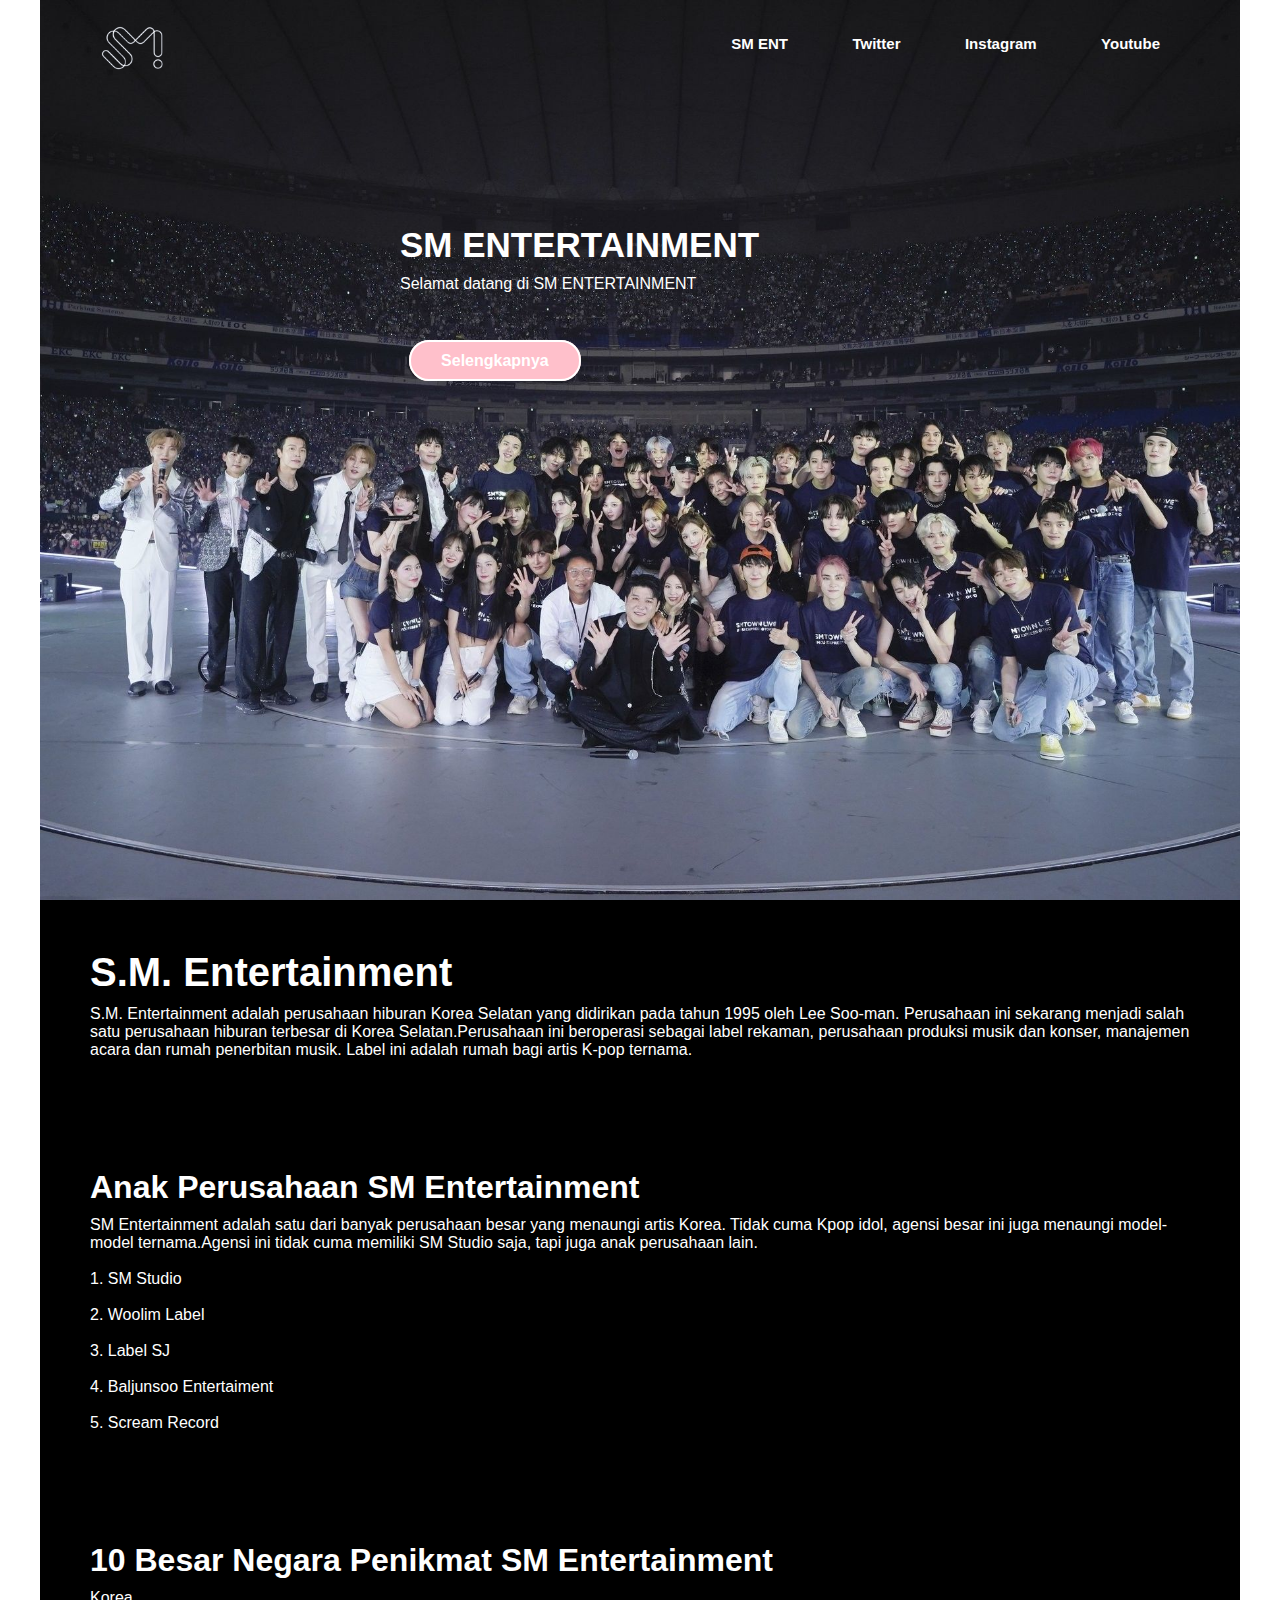
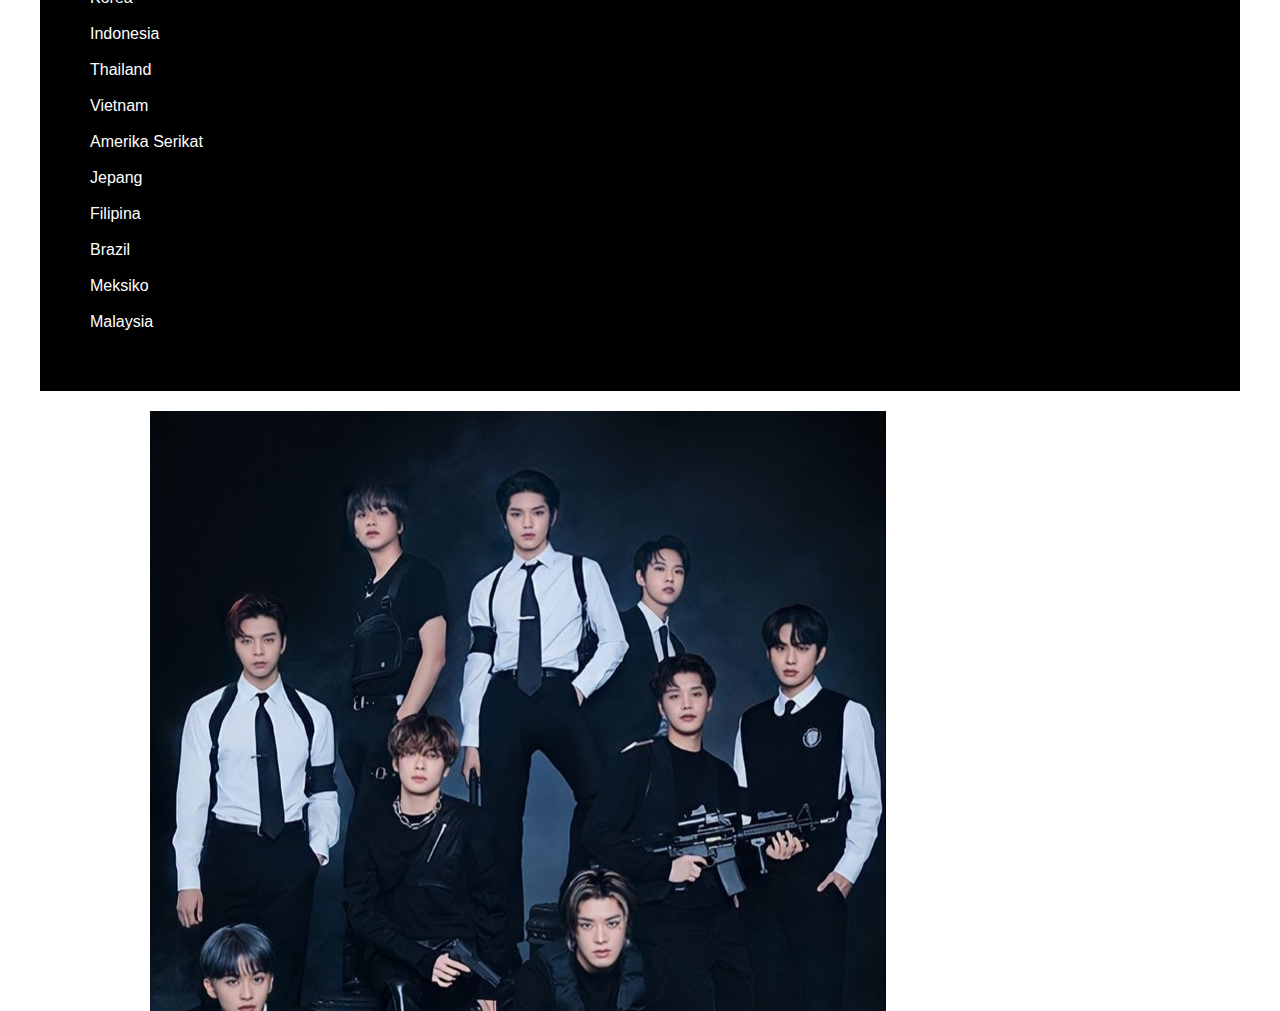
<file: Mission2_VanillaJS/index.html>
<!DOCTYPE html>
<html lang="en">
    
<head>
    <meta charset="UTF-8">
    <meta http-equiv="X-UA-Compatible" content="IE=edge">
    <meta name="viewport" content="width=device-width, initial-scale=1.0">
    <title>SM ENTERTAINMENT</title>
    <link rel="stylesheet" href="Assets/style.css"> 
    <link rel="stylesheet" href="https://cdnjs.cloudflare.com/ajax/libs/animate.css/4.1.1/animate.min.css"/>   
</head>

<body>
    <header>
        <div class="navbar">
            <div class="logo">
                <img src="Assets/logo.png" width="100px" height="100px">
                <ul>
                    <li class="active"><a href="https://www.smentertainment.com/">SM ENT</a></li>
                    <li><a href="https://twitter.com/SMTOWNGLOBAL?t=QBDor-2zle5slSwsYCzXXw&s=08">Twitter</a></li>
                    <li><a href="https://instagram.com/smtown?igshid=YmMyMTA2M2Y=">Instagram</a></li>
                    <li><a href="https://youtube.com/c/SMTOWN">Youtube</a></li>
                </ul>
            </div>

            <div class="contents">
                <h1 class="animate__animated animate__backInLeft">SM ENTERTAINMENT</h1>
                <p class="animate__animated animate__backInLeft">Selamat datang di SM ENTERTAINMENT</p>
            </div>
        </div>
        <div class="button">
            <a href="#Pembuka" class="btn">Selengkapnya</a>
        </div>

    </header>

    <div class="wrapper bg">
        <section id="Pembuka"></section>
        <h1>S.M. Entertainment</h1>
        <p>S.M. Entertainment adalah perusahaan hiburan Korea Selatan yang didirikan pada tahun 1995 oleh Lee Soo-man. Perusahaan ini sekarang menjadi salah satu perusahaan hiburan terbesar di Korea Selatan.Perusahaan ini beroperasi sebagai label rekaman, perusahaan produksi musik dan konser, manajemen acara dan rumah penerbitan musik. Label ini adalah rumah bagi artis K-pop ternama.</p>
    </div>

    <div class="wrapper">
        <section id="home">
            <div class="kolom">
                <h2>Anak Perusahaan SM Entertainment</h2>
                <p>SM Entertainment adalah satu dari banyak perusahaan besar yang menaungi artis Korea. Tidak cuma Kpop idol, agensi besar ini juga menaungi model-model ternama.Agensi ini tidak cuma memiliki SM Studio saja, tapi juga anak perusahaan lain. <br><br>1. SM Studio <br><br>2. Woolim Label <br><br>3. Label SJ <br><br>4. Baljunsoo Entertaiment <br><br>5. Scream Record</p>
                </div>
        </section>
    </div>

    <div class="wrapper">
        <section id="home">
            <div class="kolom">
                <h2>10 Besar Negara Penikmat SM Entertainment</h2>
                <p>Korea<br><br>Indonesia<br><br>Thailand<br><br>Vietnam<br><br>Amerika Serikat<br><br>Jepang<br><br>Filipina<br><br>Brazil<br><br>Meksiko<br><br>Malaysia</p>
                </div>
        </section>
    </div>

    <div class="slider-frame">
        <div class="slide-images">
            <div class="img-container">
                <img src="./Assets/EXO.jpg">
            </div>
            <div class="img-container">
                <img src="./Assets/NCTDREAM.jpg">
            </div>
            <div class="img-container">
                <img src="./Assets/NCT127.jpg">
            </div>
        </div>
    </div>


</body>
</html>
</file>
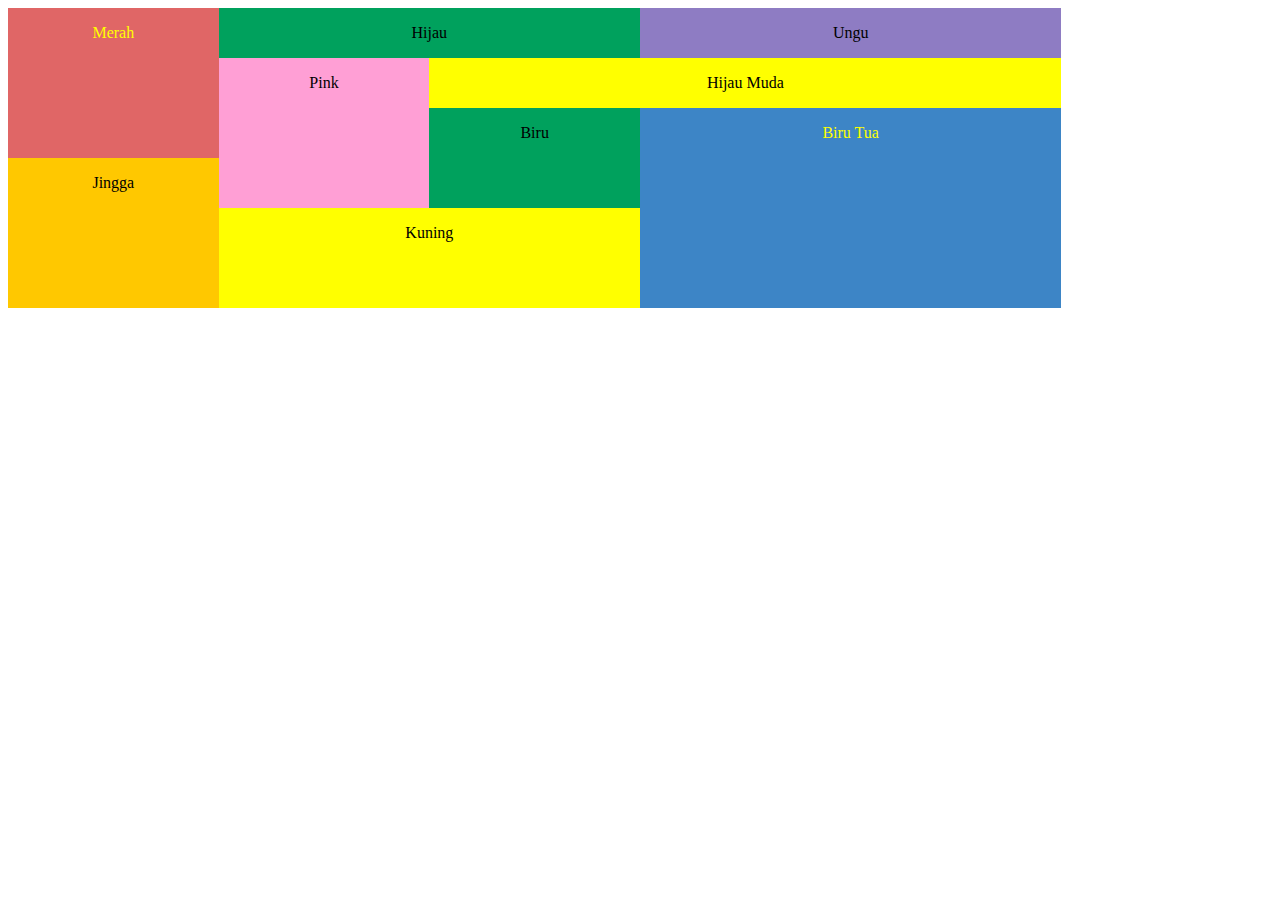
<file: Mission1_HTML/tugas_1/Tugas1_Fasya Nur Fauzziyah.html>
<DOCTYPE html>
    <html lang="en">
    <head>
        <title>Tugas 1 Fasya Nur Fauzziyah</title>
        <link rel="stylesheet" type="text/css" href="stylebox.css">
        <style>
            .wrapper{
                display: grid;
                grid-template-columns: 1fr 1fr 1fr 1fr 1fr 1fr;
                grid-auto-rows: 1fr 1fr 1fr 1fr 1fr 1fr 1fr;
                justify-items: stretch;
                align-items: stretch;
                text-align: center;
            }

            .wrapper > div{
                padding: 1em ;
            }
            .wrapper > div:nth-child(odd){
            }

            .box1{
                grid-column: 1;
                grid-row: 1/4 ;
            }

            
            .box2{
                grid-column: 2/4;
                grid-row: 1;
            }
            
            
            .box3{
                 grid-column: 4/6;
                 grid-row: 1;
            }

            .box4{
                grid-column: 2;
                grid-row: 2/5;
            }

            .box5{
                grid-column: 3/6;
                grid-row: 2;  
            }

            .box6{
                grid-column: 3;
                grid-row: 3/5; 
            }

            .box7{
                grid-column: 1;
                grid-row: 4/7;
            }

            .box8{
                grid-column: 2/4;
                grid-row: 5/7;

            }

            .box9{
                grid-column: 4/6;
                grid-row:3/7;
            }

        </style>
    </head>
    <body>
        <div class="wrapper">
           <div class="box box1">Merah</div>
           <div class="box box2">Hijau</div>
           <div class="box box3">Ungu</div>
           <div class="box box4">Pink</div>
           <div class="box box5">Hijau Muda</div>
           <div class="box box6">Biru</div>
           <div class="box box7">Jingga</div>
           <div class="box box8">Kuning</div>
           <div class="box box9">Biru Tua</div>
        </div>
    </body>
    </html>
</file>
<file: Mission2_VanillaJS/Assets/style.css>
*{
    margin: 0px;
    padding: 0px;
    font-family: sans-serif;
}

header{
    background-image: url(./SMTOWN.jpg);
    height: 100vh;
    width: 1200px;
    background-size: cover;
    background-position: center;
    margin: auto;
    position: relative;
}

ul{
    float: right;
    margin-top: 35px;
}

ul li{
    display: inline-block;
}

ul li a{
    text-decoration: none;
    color:#ffff;
    padding: 5px 20px;
    transform: 0.6px ;
    margin: 10px;
    font-size: 15px;
    font-weight: bold;
}

ul li a:hover{
    background-color: pink;
}

.logo img{
    float: left;
    width: 90px;
    height: auto;
}

.navbar{
    max-width: 1100px;
    margin: auto;
}

.contents{
    position:absolute;
    top: 25%;
    left: 30%;
    color: #ffff;
}

.contents h1{
    color: #ffff;
    font-size: 35px;
}

.button{
    position: absolute;
    top: 38%;
    left: 30%;
    margin-top: 10px;
    font-weight: bold;
}

.btn{
    border:2px solid #ffff;
    padding: 10px 30px;
    color:#ffff;
    text-decoration: none;
    transition: 0.6 ease;
    border-radius: 20px;
    margin: 10px;
    background-color: pink;
    margin-left: 5%;
}

.btn:hover{
    background-color: #ffff;
    color: pink;
}

h1{
    font-size: 2.5em;
    margin-bottom: 10px;
    color: white;
}
h2{
    font-size: 2em;
    margin-bottom: 10px;
    color: white;
}
h3{
    font-size: 1.5em;
    margin-bottom: 10px;
    color: white;
}
p{
    font-size: 1;
    margin-bottom: 10px;
    color: white;
}

.wrapper{
    color: #ffff;
    padding: 50px;
    background:black;
    width: 1100px;
    margin: auto;
    position: relative;
}

.slider-frame{
    overflow: hidden;
    height: 600px;
    width: 1200px;
    margin-left: 150px;
    margin-top: 20px;
}

@-webkit-keyframes slide_animation{
    0%{left: 0px;}
    10%{left: 0px;}
    20%{left: 1200px;}
    30%{left: 1200px;}
    40%{left: 1400px;}
    50%{left: 1400px;}
    60%{left: 1200px;}
    70%{left: 1200px;}
    80%{left: 0px;}
    90%{left: 0px;}
    100%{left: 0px;}
}

.slide-images{
    width: 3600px;
    height: 800px;
    margin: 0 0 0 -2400px;
    position:relative;
    -webkit-animation-name: slide_animation;
    -webkit-animation-duration: 33s;
    -webkit-animation-iteration-count: infinite;
    -webkit-animation-play-state: running;
}

.img-container{
    height: 800px;
    width: 1200px;
    position: relative;
    float: left;
}
</file>
<file: Mission1_HTML/tugas_1/stylebox.css>
.box1{
    background-color: #e06666;
    color: #ffff00 ;
}

.box2{
    background-color:#00a15d;
}

.box3{
    background-color: #8e7cc3;
}

.box4{
    background-color: #ff9fd5;
}

.box5{
    background-color: #ffff00;
}

.box6{
    background-color:#00a15d;
}

.box7{
    background-color: #ffc800;
}

.box8{
    background-color: #ffff00;
}

.box9{
    background-color: #3d85c6;
    color: #ffff00;
}
</file>
